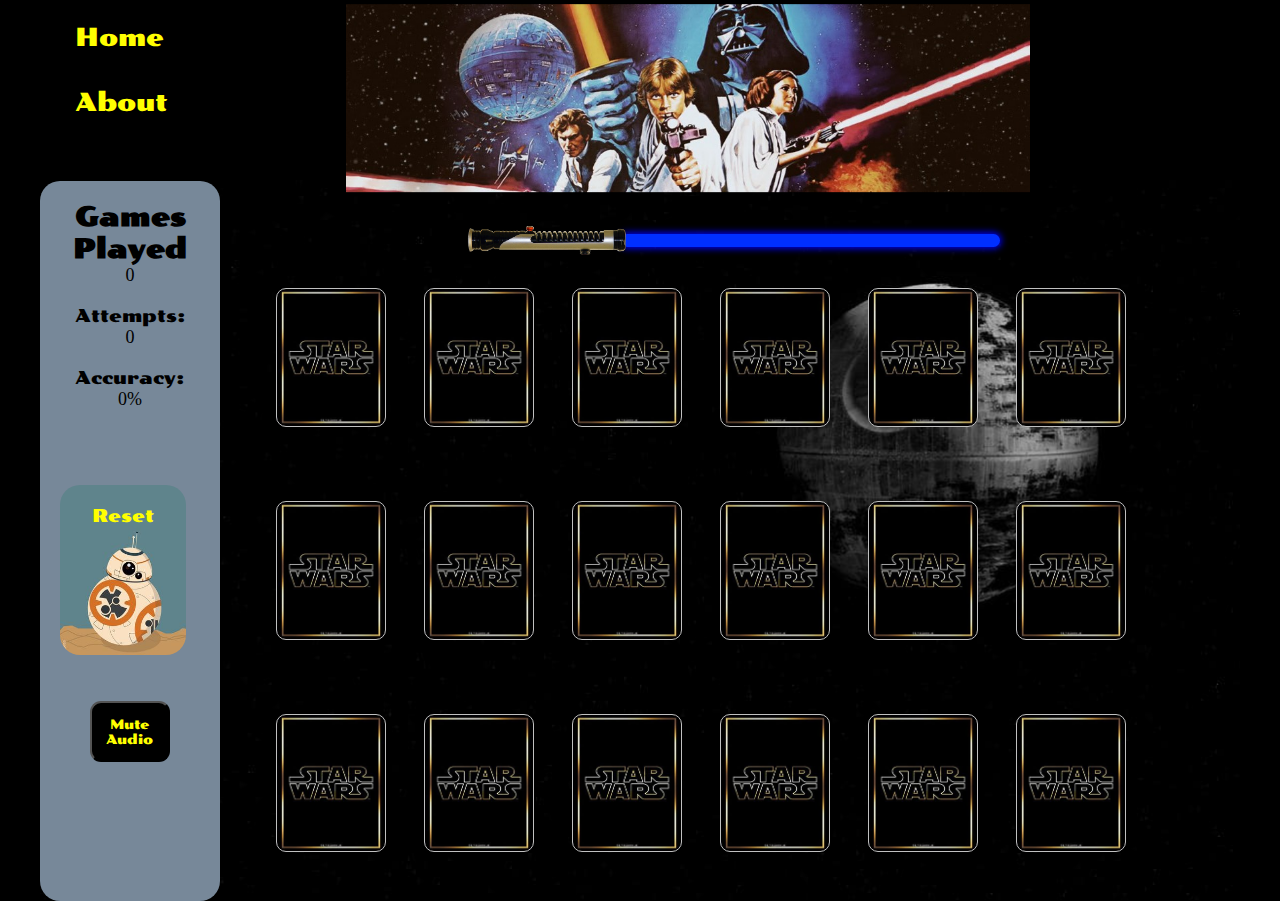
<file: index.html>
<!DOCTYPE html>
<html>
<head>
    <link rel="stylesheet" type="text/css" href="style.css">
    <link href="https://fonts.googleapis.com/css?family=Poller+One" rel="stylesheet">
    <script src="https://code.jquery.com/jquery-3.1.0.js"></script>
    <script src="main.js"></script>
    <title>Star Wars Memory Match</title>
    <link rel="icon" href="images/helmet-icon.png">
</head>
<body>
    <div className="audio">
        <audio class="dialogue" id="leia" src="sounds/dialogue/leia.mp3" volume="0.5"></audio>
        <audio class="dialogue" id="darthVader" src="sounds/dialogue/darthVader.mp3" volume="0.5"></audio> 
        <audio class="dialogue" id="yoda" src="sounds/dialogue/yoda.mp3" volume="0.5"></audio> 
        <audio class="dialogue" id="hanSolo" src="sounds/dialogue/hanSolo.mp3" volume="0.5"></audio> 
        <audio class="dialogue" id="lukeSkywalker" src="sounds/dialogue/lukeSkywalker.mp3" volume="0.5"></audio> 
        <audio class="dialogue" id="c3po" src="sounds/dialogue/c3po.mp3" volume="0.5"></audio> 
        <audio class="dialogue" id="r2-d2" src="sounds/dialogue/r2-d2.mp3" volume="0.5"></audio> 
        <audio class="dialogue" id="kyloRen" src="sounds/dialogue/kylo_ren.mp3" volume="0.5"></audio> 
        <audio class="dialogue" id="rey" src="sounds/dialogue/rey.mp3" volume="0.5"></audio> 
        <audio class="dialogue" id="theme_song" src="sounds/dialogue/theme_song.mp3" volume="0.5"></audio> 
        <audio class="dialogue" id="imperial_march" src="sounds/dialogue/imperial_march.mp3" volume="0.5"></audio> 
    </div>
    <div onClick="modalCloseLose()"class="modalLose">
            <head>
                <link rel="stylesheet" type="text/css" href="ending.css">
            </head>
            <body>
                <div class="fade"></div>
                    <section class="star-wars">
                        <div class="crawl">
                                <div class="title">
                                    <p>Episode IV</p>
                                    <h1>Memory Match Fail</h1>
                                </div>
                                <p>You have failed to resist the power of the dark side. Emporer Palpatine has taken control of you as you feel the the power of
                                    the dark side pulse through your veins. The sith now controls all of the galaxy...</p>
                                <p>Click to close...</p>
                        </div>
                    </section>
            </body>
        </div>
        <div onClick="modalCloseWin()"class="modalWin">
                <head>
                    <link rel="stylesheet" type="text/css" href="ending.css">
                </head>
                <body>
                    <div class="fade"></div>
                        <section class="star-wars">
                            <div class="crawl">
                                    <div class="title">
                                        <p>Episode IV</p>   
                                        <h1>Memory Match Victory</h1>
                                    </div>
                                    <p> Congradulations! you have proved yourself as a true Jedi Knight. You have resisted the dark side and reclaimed peace to the galaxy!</p>
                                    <p>Click to close...</p>
                            </div>
                        </section>
                </body>    
        </div>
    <div id="header">
        <a class="about" href="about.html">About</a> 
         <a src="images/star-wars-banner.jpg" class="link_to_starting" href="home.html">Home</a>
        <a href="home.html"><img src="images/star-wars-banner.jpg" id="banner"></a>
    </div>
    <div id="row_container">
        <div id="stats">
            <div class="games-played">
                <h2 class="label">Games Played</h2>
                <div class="value">0</div>
            </div>
            <div class="attempt">
                <div class="label">Attempts:</div>
                <div contentEditable=true data-text="0" class="value"></div>
            </div>
            <div class="accuracy">
                <div class="label">Accuracy:</div>
                <div contentEditable=true data-text="0%" class="value"></div>
            </div>
            <div id="reset">Reset</div>
            <button class="muteButton"onClick="muteAudio()">Mute Audio</button>
            <img class="audio-tag" src="./images/audio_icon.png" alt="">
        </div>
        <div class="row_health">
            <div id="health_container">
                <div id="health">
                    <img class="lightsaberImg"src="images/Qui-Gon_saber.gif" alt="">
                </div>
            </div>
        </div>  
            <div class="container">
                <div class="flip">
                    <div class="face front"></div>
                    <div id="card1" class="face back"></div>
                </div>
            </div>
            <div class="container">
                <div class="flip">
                    <div class="face front"></div>
                    <div id="card2" class="face back"></div>
                </div>
            </div>
            <div class="container">
                <div class="flip">
                    <div class="face front"></div>
                    <div id="card3" class="face back"></div>
                </div>
            </div>
            <div class="container">
                <div class="flip">
                    <div class="face front"></div>
                    <div id="card4" class="face back"></div>
                </div>
            </div>
            <div class="container">
                <div class="flip">
                    <div class="face front"></div>
                    <div id="card5" class="face back"></div>
                </div>
            </div>
            <div class="container">
                <div class="flip">
                    <div class="face front"></div>
                    <div id="card6" class="face back"></div>
                </div>
            </div>
            <div class="container">
                <div class="flip">
                    <div class="face front"></div>
                    <div id="card7" class="face back"></div>
                </div>
            </div>
            <div class="container">
                <div class="flip">
                    <div class="face front"></div>
                    <div id="card8" class="face back"></div>
                </div>
            </div>
            <div class="container">
                <div class="flip">
                    <div class="face front"></div>
                    <div id="card9" class="face back"></div>
                </div>
            </div>
            <div class="container">
                <div class="flip">
                    <div class="face front"></div>
                    <div id="card10" class="face back"></div>
                </div>
            </div>
            <div class="container">
                <div class="flip">
                    <div class="face front"></div>
                    <div id="card11" class="face back"></div>
                </div>
            </div>
            <div class="container">
                <div class="flip">
                    <div class="face front"></div>
                    <div id="card12" class="face back"></div>
                </div>
            </div>
            <div class="container">
                <div class="flip">
                    <div class="face front"></div>
                    <div id="card13" class="face back"></div>
                </div>
            </div>
            <div class="container">
                <div class="flip">
                    <div class="face front"></div>
                    <div id="card14" class="face back"></div>
                </div>
            </div>
            <div class="container">
                <div class="flip">
                    <div class="face front"></div>
                    <div id="card15" class="face back"></div>
                </div>
            </div>
            <div class="container">
                <div class="flip">
                    <div class="face front"></div>
                    <div id="card16" class="face back"></div>
                </div>
            </div>
            <div class="container">
                <div class="flip">
                    <div class="face front"></div>
                    <div id="card17" class="face back"></div>
                </div>
            </div>
            <div class="container">
                <div class="flip">
                    <div class="face front"></div>
                    <div id="card18" class="face back"></div>
                </div>
            </div>
    </div>
</body>
</html>
</file>
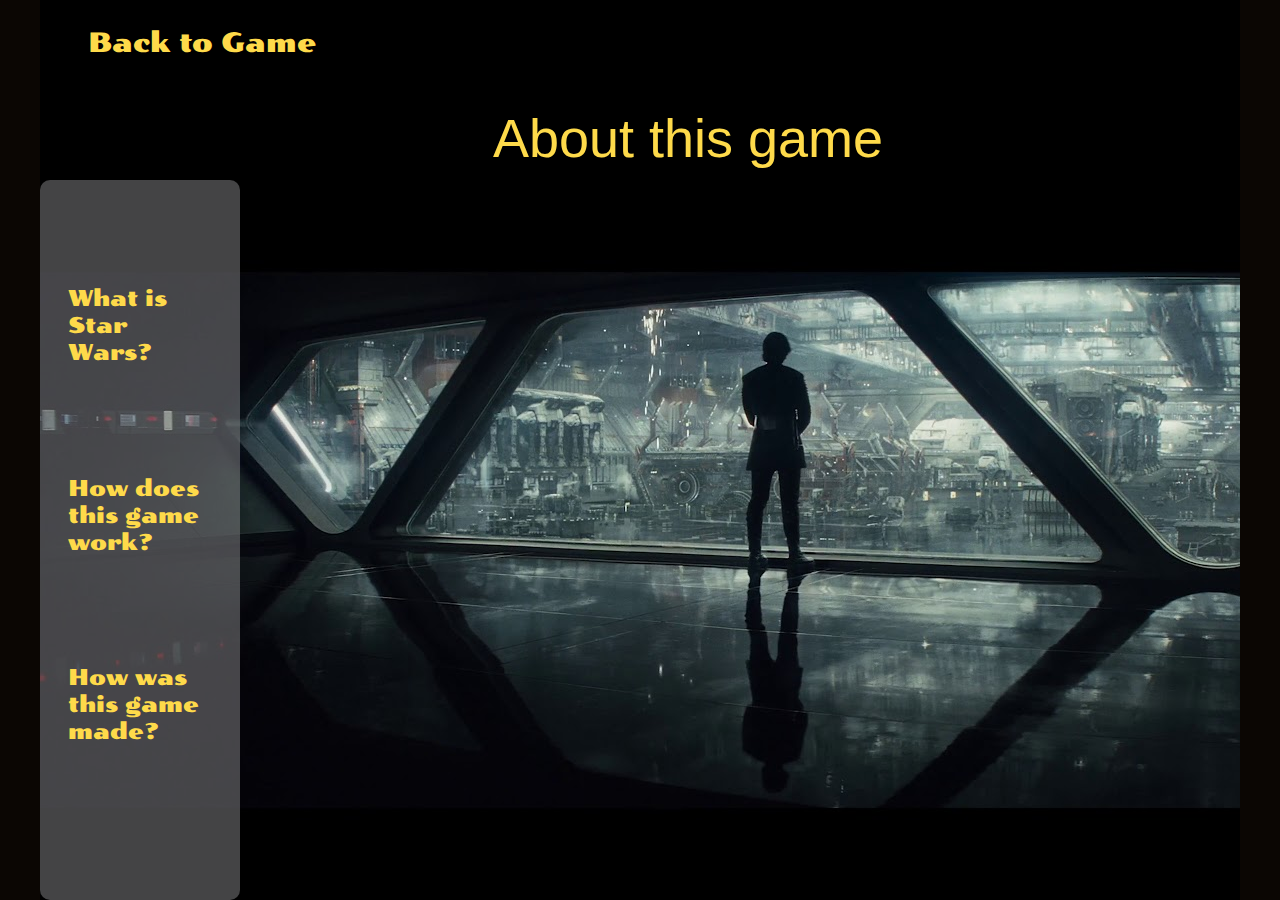
<file: about.html>
<!DOCTYPE html>
<html>
<head>
    <link href="https://fonts.googleapis.com/css?family=Poller+One" rel="stylesheet">
    <link rel="stylesheet" type="text/css" href="about.css"/>
    <script src="https://code.jquery.com/jquery-3.1.0.js"></script>
    <script>
        $(document).ready(function() {
            function whatIsClick() {
                $('#whatIs').click(function(){
                    var whatIsPopUp = $('<div>').addClass('whatIs infoBox').html("<p> Star Wars is an American epic space opera franchise, created by George Lucas and centered around a film series that began with the eponymous 1977 movie </p>");
                    $('#main-content').append(whatIsPopUp);
                    // $('#whatIs').mouseout(function(){
                    //     $('.whatIs').remove();
                    // });
                    $('#doYou').click(function(){
                         $('.whatIs').remove();
                    });
                    $('#rules').click(function(){
                         $('.whatIs').remove();
                    });
                });
            }
            function rulesClick() {
                $('#rules').click(function(){
                    var rulesPopUp = $('<div>').addClass('rules infoBox').html("<p>This is a simple memory match card game.  As you match cards you will hear audio that corresponds to the Star Wars character that you matched. Once all cards have been matched, or if you fail to match all the cards before the lightsaber runs out, you will get a Star Wars surprise</p>");
                    $('#main-content').append(rulesPopUp);
                    // $('#rules').mouseout(function(){
                    //      $('.rules').remove();
                    // });
                    $('#whatIs').click(function(){
                         $('.rules').remove();
                    });
                    $('#doYou').click(function(){
                         $('.rules').remove();
                    });
                });
            }
            function doYouClick() {
                $('#doYou').click(function(){
                    var doYouPopUp = $('<div>').addClass('doYou infoBox').html("<p>The force is strong with JavaScript, jQuery, HTML, and CSS!</p>");
                    $('#main-content').append(doYouPopUp);
                    // $('#doYou').mouseout(function(){
                    //     $('.doYou').remove();
                    // });
                    $('#whatIs').click(function(){
                        $('.doYou').remove();
                    });
                    $('#rules').click(function(){
                         $('.doYou').remove();
                    });
                });
            }
            whatIsClick();
            rulesClick();
            doYouClick();
        });
    </script>
</head>
<body>
    <div id="header">
        <div class="back"><a href="index.html">Back to Game</a></div><p class="back">About this game</p>
    </div>
    <div id="main-content">
        <div id="side-bar">
            <ul>
                <li id="whatIs">
                    What is Star Wars?
                </li>
                <li id="rules">
                    How does this game work?
                </li>
                <li id="doYou">
                    How was this game made?
                </li>
            </ul>
        </div>
    </div>
</body>
</file>
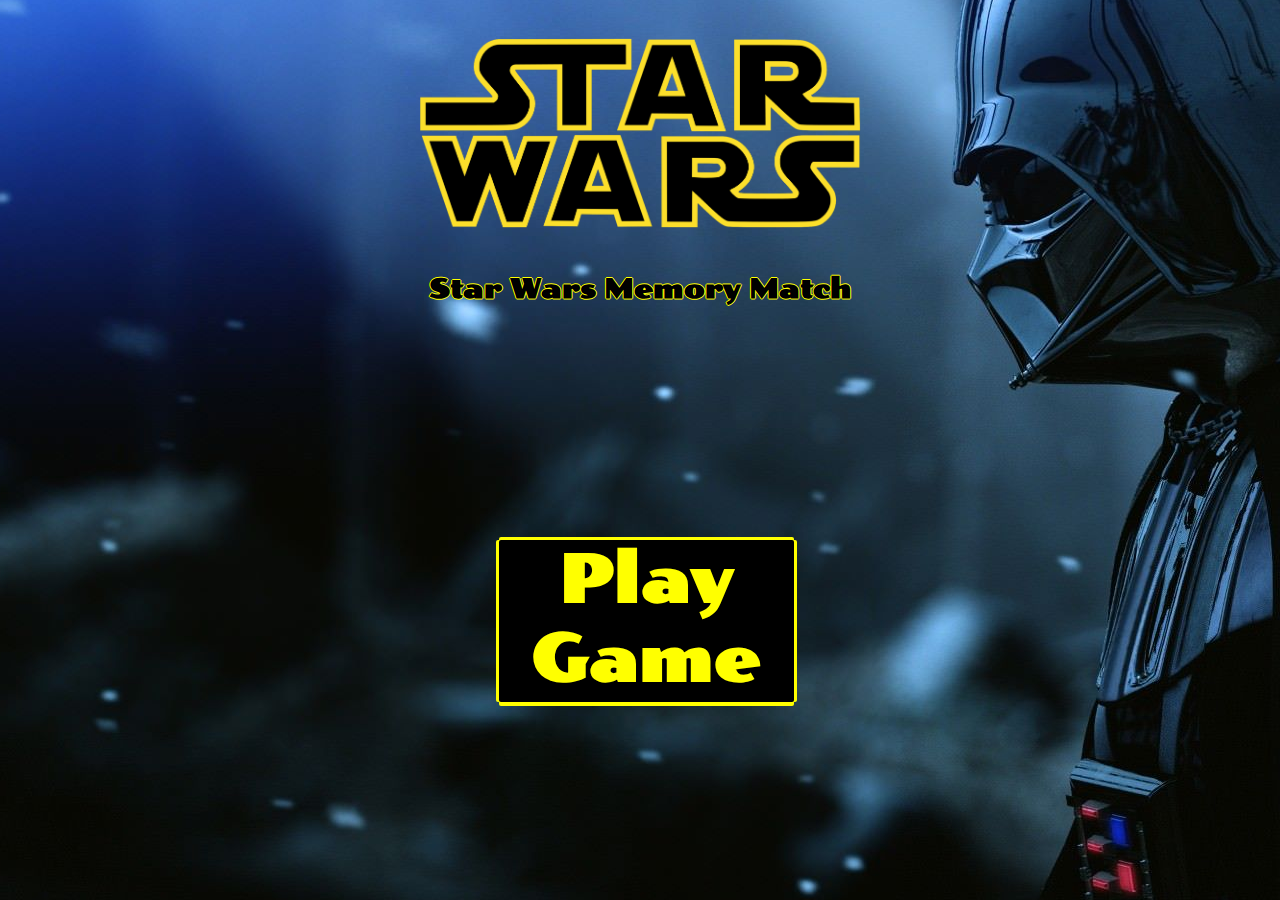
<file: home.html>
<!DOCTYPE html>
<html>
<head>
    <link rel="stylesheet" type="text/css" href="home.css">
    <link href="https://fonts.googleapis.com/css?family=Poller+One" rel="stylesheet">
    <script src="https://code.jquery.com/jquery-3.1.0.js"></script>
    <script src="main.js"></script>
    <title>Star Wars Memory Match</title>
    <link rel="icon" href="lightsaber-icon-2.png">
</head>
<body>
    <img class="intro_title_img"src="images/star_wars_title.png" alt="">
    <div class="intro_container">      
            <h5 class="header">Star Wars Memory Match</h5>   
            <a href="index.html" class="play_game_button">Play Game</a>
    </div>
   
</body>
</html>
</file>
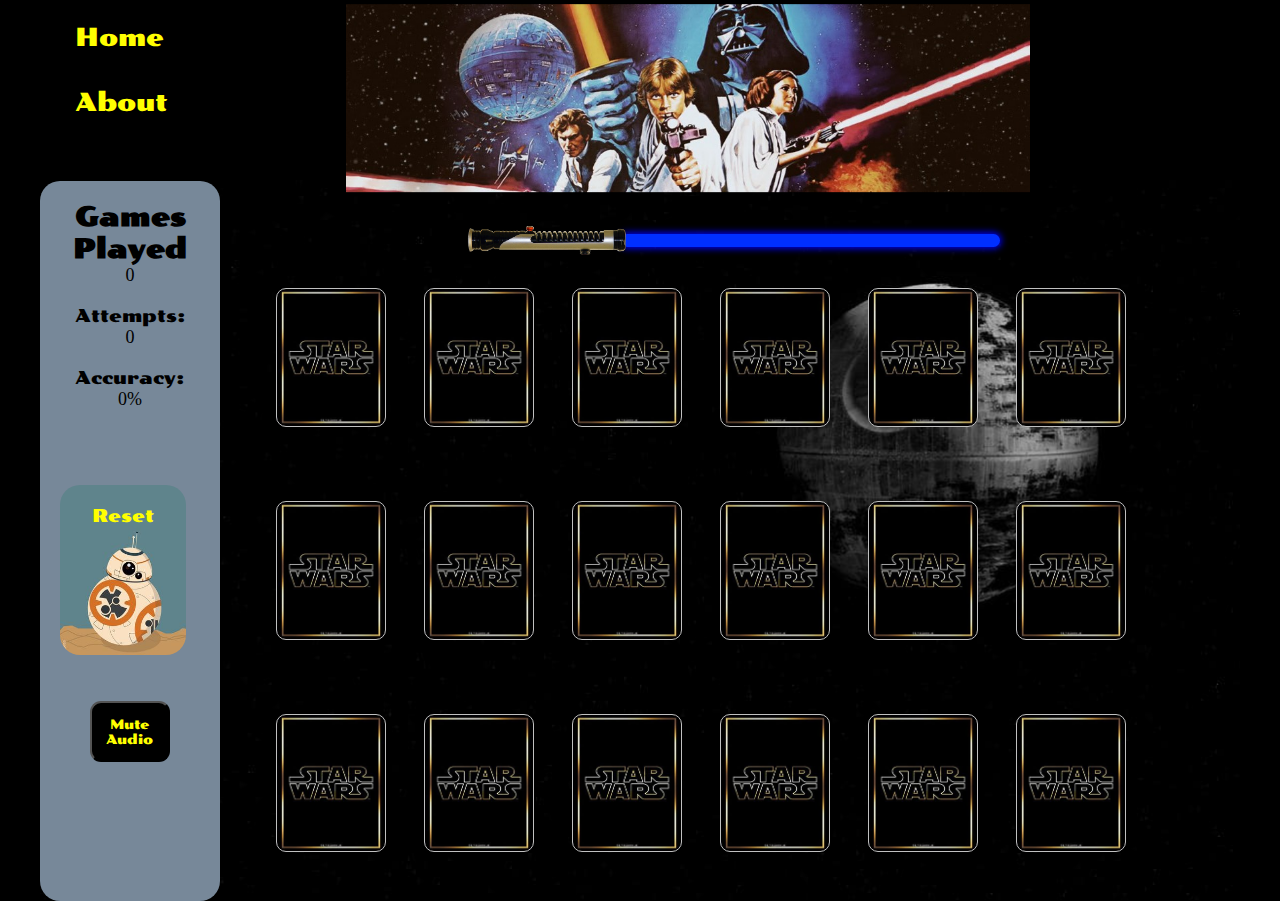
<file: index2.html>
<!DOCTYPE html>
<html>
<head>
    <link rel="stylesheet" type="text/css" href="style.css">
    <link href="https://fonts.googleapis.com/css?family=Poller+One" rel="stylesheet">
    <script src="https://code.jquery.com/jquery-3.1.0.js"></script>
    <script src="main.js"></script>
    <title>Star Wars Memory Match</title>
    <!-- <link rel="icon" href="lightsaber-icon-2.png"> -->
    <link rel="icon" href="images/helmet-icon.png">
</head>
<body>
    <div className="audio">
        <audio class="dialogue" id="leia" src="sounds/dialogue/leia.mp3" volume="0.5"></audio>
        <audio class="dialogue" id="darthVader" src="sounds/dialogue/darthVader.mp3" volume="0.5"></audio> 
        <audio class="dialogue" id="yoda" src="sounds/dialogue/yoda.mp3" volume="0.5"></audio> 
        <audio class="dialogue" id="hanSolo" src="sounds/dialogue/hanSolo.mp3" volume="0.5"></audio> 
        <audio class="dialogue" id="lukeSkywalker" src="sounds/dialogue/lukeSkywalker.mp3" volume="0.5"></audio> 
        <audio class="dialogue" id="c3po" src="sounds/dialogue/c3po.mp3" volume="0.5"></audio> 
        <audio class="dialogue" id="r2-d2" src="sounds/dialogue/r2-d2.mp3" volume="0.5"></audio> 
        <audio class="dialogue" id="kyloRen" src="sounds/dialogue/kylo_ren.mp3" volume="0.5"></audio> 
        <audio class="dialogue" id="rey" src="sounds/dialogue/rey.mp3" volume="0.5"></audio> 
        <audio class="dialogue" id="theme_song" src="sounds/dialogue/theme_song.mp3" volume="0.5"></audio> 
        <audio class="dialogue" id="imperial_march" src="sounds/dialogue/imperial_march.mp3" volume="0.5"></audio> 
    </div>
    <div onClick="modalCloseLose()"class="modalLose">
            <head>
                <link rel="stylesheet" type="text/css" href="style2.css">
            </head>
            <body>
                <div class="fade"></div>
                    <section class="star-wars">
                        <div class="crawl">
                                <div class="title">
                                    <p>Episode IV</p>
                                    <h1>Memory Match Fail</h1>
                                </div>
                                <p>You have failed to resist the power of the dark side. Emporer Palpatine has taken control of you as you feel the the power of
                                    the dark side pulse through your veins. The first order now controls all of the galaxy...</p>
                                <p>Click to close</p>
                        </div>
                    </section>
            </body>
        </div>
        <div onClick="modalCloseWin()"class="modalWin">
                <head>
                    <link rel="stylesheet" type="text/css" href="style2.css">
                </head>
                <body>
                    <div class="fade"></div>
                        <section class="star-wars">
                            <div class="crawl">
                                    <div class="title">
                                        <p>Episode IV</p>   
                                        <h1>Memory Match Victory</h1>
                                    </div>
                                    <p> Congradulations! you have proved yourself as a true Jedi Knight. You have resisted the dark side and reclamed peace to the galaxy!.</p>
                                    <p>Click to close</p>
                            </div>
                        </section>
                </body>    
        </div>
    <div id="header">
        <a class="about" href="about.html">About</a> 
         <a src="images/star-wars-banner.jpg" class="link_to_starting" href="home.html">Home</a>
        <a href="home.html"><img src="images/star-wars-banner.jpg" id="banner"></a>
        <!-- <a href="home.html"><img src="images/star-wars-banner-home.jpg" id="banner"></a> -->
    </div>
    <div id="row_container">
        <div id="stats">
            <div class="games-played">
                <h2 class="label">Games Played</h2>
                <div class="value">0</div>
            </div>
            <div class="attempt">
                <div class="label">Attempts:</div>
                <div contentEditable=true data-text="0" class="value"></div>
            </div>
            <div class="accuracy">
                <div class="label">Accuracy:</div>
                <div contentEditable=true data-text="0%" class="value"></div>
            </div>
            <div id="reset">Reset</div>
            <button class="muteButton"onClick="muteAudio()">Mute Audio</button>
            <img class="audio-tag" src="./images/audio_icon.png" alt="">
        </div>
        <div class="row_health">
            <div id="health_container">
                <div id="health">
                    <img class="lightsaberImg"src="images/Qui-Gon_saber.gif" alt="">
                </div>
            </div>
        </div>  
            <div class="container">
                <div class="flip">
                    <div class="face front"></div>
                    <div id="card1" class="face back"></div>
                </div>
            </div>
            <div class="container">
                <div class="flip">
                    <div class="face front"></div>
                    <div id="card2" class="face back"></div>
                </div>
            </div>
            <div class="container">
                <div class="flip">
                    <div class="face front"></div>
                    <div id="card3" class="face back"></div>
                </div>
            </div>
            <div class="container">
                <div class="flip">
                    <div class="face front"></div>
                    <div id="card4" class="face back"></div>
                </div>
            </div>
            <div class="container">
                <div class="flip">
                    <div class="face front"></div>
                    <div id="card5" class="face back"></div>
                </div>
            </div>
            <div class="container">
                <div class="flip">
                    <div class="face front"></div>
                    <div id="card6" class="face back"></div>
                </div>
            </div>
            <div class="container">
                <div class="flip">
                    <div class="face front"></div>
                    <div id="card7" class="face back"></div>
                </div>
            </div>
            <div class="container">
                <div class="flip">
                    <div class="face front"></div>
                    <div id="card8" class="face back"></div>
                </div>
            </div>
            <div class="container">
                <div class="flip">
                    <div class="face front"></div>
                    <div id="card9" class="face back"></div>
                </div>
            </div>
            <div class="container">
                <div class="flip">
                    <div class="face front"></div>
                    <div id="card10" class="face back"></div>
                </div>
            </div>
            <div class="container">
                <div class="flip">
                    <div class="face front"></div>
                    <div id="card11" class="face back"></div>
                </div>
            </div>
            <div class="container">
                <div class="flip">
                    <div class="face front"></div>
                    <div id="card12" class="face back"></div>
                </div>
            </div>
            <div class="container">
                <div class="flip">
                    <div class="face front"></div>
                    <div id="card13" class="face back"></div>
                </div>
            </div>
            <div class="container">
                <div class="flip">
                    <div class="face front"></div>
                    <div id="card14" class="face back"></div>
                </div>
            </div>
            <div class="container">
                <div class="flip">
                    <div class="face front"></div>
                    <div id="card15" class="face back"></div>
                </div>
            </div>
            <div class="container">
                <div class="flip">
                    <div class="face front"></div>
                    <div id="card16" class="face back"></div>
                </div>
            </div>
            <div class="container">
                <div class="flip">
                    <div class="face front"></div>
                    <div id="card17" class="face back"></div>
                </div>
            </div>
            <div class="container">
                <div class="flip">
                    <div class="face front"></div>
                    <div id="card18" class="face back"></div>
                </div>
            </div>
    </div>
</body>
</html>
</file>
<file: style.css>
body {
    margin: 0;
    width: 100vw;
    height: 100vh;
    font-family: darkFont;
    background-color: silver;
    cursor: url('images/oth28.cur'), auto;
}
.about{
    font-size: 25px;
    color:yellow;
    font-family: 'Poller One';
}
.link_to_starting{
    font-size: 25px;
    color:yellow;
    font-family: 'Poller One';  
}
#header{
    width: 100vw;
    height: 20vh;
    background-color: #000000;
    position: relative;
    margin: auto;
}
a{
    font-size: 3vmin;
    text-decoration: none;
    left: 35px;
    color: blanchedalmond;
}
a:first-child{
    position: absolute;
    top: 49%;
}
a:nth-child(2){
    position: absolute;
    top: 13%;
}
#stats{
    margin-top: 1px;
    margin-right: 20px;
    float: left;
    width: 15vw;
    height: 80vh;
    background-color: rgb(119,136,153);
    text-align: center;
    border-radius: 20px;
    box-sizing: border-box;
    padding: 20px;
    font-size: 2vmin;
}
.row_health{
    padding-top: 15px;
    padding-left: 10px;
    height: 10%;
    width: 100%;
    box-sizing: border-box;

}
#row_container{
    background-image: url('images/star_wars_background.jpg');
    background-position: 50% 50%;
    background-size: cover;
    width: 100vw;
    height: 80vh;
    border-radius: 0 0 10px 0;
    margin: auto;
}
#health_container{
    height: 42px;
    width: 315px;
    margin: 39px 0px 22px 48%;
    position: relative;   
}
.lightsaber_container{
    width: 50%;
    margin: -100px 8px 5px 29%;
}
.lightsaberImg{
    width: 194px;
    position: absolute;
    left: 0;
    transform: translate(-91%,-51.25%);
}
#health{
    height: 13px;
    width: 379px;
    background-color:hsl(229, 100%, 50%);
    border-radius: 13px;
    box-shadow: 0px 0px 7px 1.5px blue;
}

.health2{
    height: 13px;
    width: 379px;
    background-color:hsl(229, 100%, 50%);
    border-radius: 13px;
    box-shadow: 0px 0px 7px 1.5px blue;
}
.muteButton{
    width: 57%;
    height: 9%;
    border-radius: 11px;
    background-color: black;
    color: yellow;
    margin-top: 46px;
    font-family: 'Poller One';
}
.muteButton:hover{
    box-shadow: 0px 0px 7px 4px white;
    cursor: pointer;
}
.modalLose{
    display: none;
    height: 100vh;
    width: 100vw;
    position: fixed;
    background-color: rgba(100,100,100,.5);
    z-index: 1;
}
.modalWin{
    display: none;
    height: 100vh;
    width: 100vw;
    position: fixed;
    background-color: rgba(100,100,100,.5);
    z-index: 1;
}
.container {
    display: inline-block;
    margin: 3% 0 3% 3%;
    border-radius: 10px;
    position: relative;
    width: 9%;
    height: 19%;
}
.value {
    height: 40px;
}
h2.label {
    margin: 0;
    font-size: 3vmin;
    font-family: 'Poller One';
}

div.label{
    font-family: 'Poller One';
}
div#reset {
    color: yellow;
    padding: 20px;
    box-sizing: border-box;
    font-size: 2vmin;
    margin-top: 40%;
    width: 90%;
    height: 25%;
    border-radius: 20px;
    background-image: url('images/bb8_reset.jpg');
    background-position: center;
    background-size: cover;
    background-repeat: no-repeat;
    font-family: 'Poller One';
}
div#reset:hover{
    box-shadow: 0px 0px 7px 4px white;
}
.front{
    height: 100%;
    width: 100%;
    object-fit: cover;
    background-size: 100% 100%;
    border-radius: 10px;
    background-image: url("images/star_wars_back.jpg");
    position: absolute;
    border: 1px solid silver;
}

.front:hover{
    box-shadow: 0px 0px 7px 4px white;
}
.back {
    height: 100%;
    width: 100%;
    border: 1px solid white;
    background-size: 100% 100%;
    border-radius: 10px;
    position: absolute;
}
#banner {
    position: relative;
    width: 57%;
    top: 98px;
    left: 54%;
    transform: translate(-50%,-50%);
    cursor: pointer; 
}

.container .flip.flipped{
    -webkit-transform: rotateY(-180deg);
    box-shadow: 0px 0px 0px 0px; 
}
.container .flip{
    width: 100%;
    height: 100%;
    -webkit-transform-style: preserve-3d;
    -webkit-transition: 0.5s;
}
.container .flip .face{
    width: 100%;
    height: 100%;
    position: absolute;
    -webkit-backface-visibility: hidden;
    z-index:2;
}
.container .flip .front{
    position: absolute;
    z-index: 1;
}
.container .flip .back{
    -webkit-transform: rotateY(-180deg);
}
[contentEditable=true]:empty:not(:focus):before{
    content:attr(data-text)
}
.audio-tag{
    width:56%;
}

     @keyframes shake {
        0% { transform: translate(1px, 1px) rotate(0deg); }
        10% { transform: translate(-1px, -2px) rotate(-1deg); }
        20% { transform: translate(-3px, 0px) rotate(1deg); }
        30% { transform: translate(3px, 2px) rotate(0deg); }
        40% { transform: translate(1px, -1px) rotate(1deg); }
        50% { transform: translate(-1px, 2px) rotate(-1deg); }
        60% { transform: translate(-3px, 1px) rotate(0deg); }
        70% { transform: translate(3px, 1px) rotate(-1deg); }
        80% { transform: translate(-1px, -1px) rotate(1deg); }
        90% { transform: translate(1px, 2px) rotate(0deg); }
        100% { transform: translate(1px, -2px) rotate(-1deg); }
      } 
      .shake {
        animation: shake 0.5s;
        animation-iteration-count: infinite;
      }


/* iphone portrait media query */
@media only screen 
  and (min-device-width: 320px) 
  and (max-device-width: 480px)
  and (-webkit-min-device-pixel-ratio: 2)
  and (orientation: portrait) {
    .lightsaberImg {
        width: 250px;
        position: absolute;
        left: 0;
        transform: translate(-86%,-51.25%);
    }
    #health {
        height: 40%;
        width:379px;
        background-color: blue;
        border-radius: 13px;
        box-shadow: 0px 0px 30px 2px blue;
    }
    #row_container {
        margin: 0px 0px 0px 0%
    }
    .container{
       width:15%;
       height:13%;
    }
    #banner{
       position: relative;
       width: 79%;
       top: 160px;
       left: 58%;
       transform: translate(-50%,-50%);
       margin:auto;
    }
    div#reset{
       font-size:15px;

    }
    .link_to_starting {
        font-size: 25px;    
    }
    .link_to_starting:hover{
        cursor: pointer;
        
    }
    .about{
        font-size: 25px;
    }
    .about:hover{
        cursor: pointer; 
    }
    .muteButton{
        width:90%;
    }
    .audio-tag{
        top:35px;
        position:relative;
    }
}
@media only screen and (min-width: 1200px) {
    #row_container {
        width: 1200px;
       
    }
    .row {
        width: 1200px;
    }
    .row_health{
        width: 1200px;
    }
    #stats{
        width: 180px;
    }
    #header {
        width: 1200px;
    }
} 
@media only screen and (max-width: 800px) and (min-width: 400px), screen and (max-height:750px) and (min-height:193px) {
    .audio-tag{
        transform: rotate(270deg);
    }
    #stats{
        transform: rotate(90deg);
        position: relative;
        align-items: center;
        justify-content: center;
        text-align: center;
        top:260px;
        left:340px;
        height:460px;
        width:110px;
    }
    div#reset{
        font-size:10px;
        transform: rotate(-90deg);
        height:18%;
        width:70px;
        position:relative;

   }
    h2.label{
        transform: rotate(-90deg);
        font-size:10px;
        right:18px;
        position: relative;
        top:10px;
       
    }
    .label{
        transform: rotate(-90deg);
        font-size:10px;
        position: relative;
        top:4px;
        margin:9px;
        right:25px;
    }
    #row_container{
        position:relative;
        width:700px;

        right:70px;
    }
    .value{
        transform: rotate(-90deg);  
        position: relative;
        left: 38%; 
        bottom:30px
    }
    #health_container {
        margin: 7px;
        margin-left: 290px;
        width:315px;
    }
    .lightsaberImg {
        width: 130px;
        position: absolute;
        left: 0;
        transform: translate(-85%,-48.25%);
    } 
    /* #health{
        width:320px !important;
    } */
   #banner{
        position:relative;
        left:50%;
        width:50%;
        height:80%;
        top:70px
    }
    .link_to_starting {
        font-size: 25px;    
    }
    .about{
        font-size: 25px;
    }
    .muteButton{
        transform: rotate(-90deg);
        position:relative;
        top:-20px;  
        bottom:50%;
        background-color:transparent;
        border:0px solid transparent;
        font-size: 8px;
    }
    .muteButton:hover{
        box-shadow: 0px 0px 7px 4px white;
    }
    .container{
        width:58px;
        bottom:10px;
        height:70px;
        position:relative;
    }
}  
@media only  screen and (max-height: 666px) and (min-height: 192px){
    #health_container {
    margin: -4px;
    margin-left: 290px;
    width:315px;
    }
    .lightsaberImg { 
        position: absolute;
        left: 0;
        transform: translate(-85%,-48.25%);
    }

    #health {
        height: 13px;
        width:310px;
        background-color: blue;
        border-radius: 13px;
        box-shadow: 0px 0px 30px 2px blue;

    }
    .container{
    height: 13%;
    width:9%;
    bottom:25px
    }
    div#reset{
    font-size:8px;
    height:60px;
    right:10px

    }
    .link_to_starting {
        font-size: 15px;    
    }
    .link_to_starting:hover{
        cursor: pointer;
        
    }
    .about{
        font-size: 15px;
    }
    .about:hover{
        cursor: pointer; 
    }
    .muteButton{
        width:90%;
    }
    #stats{
        position:relative;
        height:500px;
        width:86px;
        top:160px;
    }
}
@media screen and (max-height:569px){
    #stats{
        top:140px
    }
    #banner{
        top:45px;
    }
}
@media screen and (max-height:543px){
    #stats{
        top:110px
    }
}
@media screen and (max-height:506px){
    #stats{
        top:90px
    }
}

@media screen and (max-height:482px){
    #stats{
        top:80px
    }
    #banner{
        top:45px;
    }
}
@media screen and (max-height:469px){
    #stats{
        top:70px
    }
}
@media screen and (max-height:450px){
    #stats{
        top:60px
    }
}

@media screen and (min-width:557px) and (max-width:799px){
    #banner{
        width:2px;
    }
}

@media only screen and (max-width: 556px) and (min-width:426px){
    #stats{
         height:370px;
         position: relative;
         top:34%;
         left:290px;
         align-items:center;
         justify-content:center;
         transform: rotate(90deg);        
         text-align: center;
         width:15%;
     
     }
     .audio-tag{
        position:relative;
        top:-20px;
    }
     .container{
         width:8%;
         height:8%;
         position:relative;
         float:left;
         display:block;
         margin-right:21px;
         top:-20px;
         left:37px;
     }
     #row_container{
         width:500px
     }
     #health_container {
         margin: -4px;
         margin-left: 240px;
         width:50%;
     }
 
     #health {
         height: 14px;
         width:250px;
         background-color: blue;
         border-radius: 13px;
         box-shadow: 0px 0px 30px 2px blue;
 
     }
     #banner{
         width:65%;
         height:60%;
         position:relative;
         left:290px;
     }
     div#reset{
         font-size:8px;
         height:55px;
         right:10px
 
     }
       .link_to_starting {
         font-size: 10px;    
     }
     .about{
         font-size: 10px;
     }
       h2.label{
         transform: rotate(-90deg);
         font-size:10px;
         right:18px;
         position: relative;
         top:1px;
         font-size:8px
        
     }
     .label{
         transform: rotate(-90deg);
         font-size:10px;
         position: relative;
         top:10px;
         margin:9px;
         right:25px;
         font-size:8px
     }
       .value{
         transform: rotate(-90deg);  
         position: relative;
         left: 49%; 
         bottom:33px
     }
}
 
 @media screen and (max-width: 425px){
    .audio-tag{
        position:relative;
        top:-20px;
    }
     #stats{
         height:370px;
         position: relative;
         top:34%;
         left:230px;
         align-items:center;
         justify-content:center;
         transform: rotate(90deg);        
         text-align: center;
         width:15%;
     
     }
     .container{
         width:8%;
         height:8%;
         position:relative;
         float:left;
         display:block;
         margin-right:21px;
         top:-20px;
     }
     #row_container{
         width:500px
     }
     #health_container {
         margin: -4px;
         margin-left: 200px;
         width:50%;
     }
 
     #health {
         height: 14px;
         width:250px ;
         background-color: blue;
         border-radius: 13px;
         box-shadow: 0px 0px 30px 2px blue;
 
     }
     #banner{
         width:65%;
         height:60%;     
         position:relative;
         left:230px;
     }
     div#reset{
         font-size:8px;
         height:55px;
         right:10px;
 
     }
       .link_to_starting {
         font-size: 10px;    
     }
     .about{
         font-size: 10px;
     }
       h2.label{
         transform: rotate(-90deg);
         font-size:10px;
         right:18px;
         position: relative;
         top:1px;
         font-size:8px;
        
     }
     .label{
         transform: rotate(-90deg);
         font-size:10px;
         position: relative;
         top:10px;
         margin:9px;
         right:25px;
         font-size:8px
     }
       .value{
         transform: rotate(-90deg);  
         position: relative;
         left: 49%; 
         bottom:33px;
     }
 
}


@media screen and (min-width:557px) and (max-width:799px){
    #banner{
        width:400px;
        position:relative;
        left:370px;

    }
}
</file>
<file: ending.css>
body {
    width: 100%;
    height: 100%;
    background: #000;
    overflow: hidden;
  }
  
  .fade {
    position: relative;
    width: 100%;
    min-height: 60vh;
    top: -50px;
    background-image: linear-gradient(0deg, transparent, black 75%);
    z-index: 1;
  }
  
  .star-wars {
    display: flex;
    justify-content: center;
    position: relative;
    height: 800px;
    color: #feda4a;
    font-family: 'Pathway Gothic One', sans-serif;
    font-size: 500%;
    font-weight: 600;
    letter-spacing: 6px;
    line-height: 150%;
    perspective: 400px;
    text-align: justify;
  }
  
  .crawl {
    position: relative;
    /* top: 9999px; */
    top:4000px;
    transform-origin: 50% 100%;
    animation: crawl 60s linear;
  }
  
  .crawl > .title {
    font-size: 90%;
    text-align: center;
  }
  
  .crawl > .title h1 {
    margin: 0 0 100px;
    text-transform: uppercase;
  }
  
  @keyframes crawl {
    0% {
      top: 0;
      transform: rotateX(20deg)  translateZ(0);
    }
    100% { 
      top: -6000px;
      transform: rotateX(25deg) translateZ(-2500px);
    }
  }
</file>
<file: about.css>
html{
    cursor: url('images/normal.cur'), auto;
}

body{
    margin:0;
    background-color: #0b0603;
    height: 100vh;
    width: 100vw;
}
a{
    text-decoration: none;
    color: blanchedalmond;
    color: #feda4a;
}
a:hover{
    cursor: pointer;
}
#header{
    height: 20vh;
    width: 100vw;
    background-color: black;
    box-sizing: border-box;
    margin: auto;
}
#main-content{
    margin: auto;
    height: 80vh;
    width: 100vw;
    background-image: url('images/about_background.jpg');
    background-size: cover;
    background-repeat: no-repeat;
    position: relative;
}
#header p{
    font-family: 'Roboto', Avenir, sans-serif;
    color: blanchedalmond;
    font-size: 6vmin;
    text-align: center;
    margin-top:0;
    padding-top: 4%;
    color: #feda4a;
}
ul{
    margin:0;
    padding: 20px;
    font-size: 22px;
    font-family: 'Poller One', cursive;
    color: blanchedalmond;
}
li {
    padding: 15% 5%;
    list-style-type: none;
    cursor: pointer;
    margin: 38% 0;
    color: #feda4a;
}
.whatIs{
    top: 10%;
    font-family: 'Poller One';
}
.rules{
    top: 40%;
    font-family: 'Poller One';
}
.doYou{
    top: 70%;
    font-family: 'Poller One';
}
.infoBox {
    position: absolute;
    background-color: rgba(128,128,131,0.72);
    width: 50%;
    margin-left: 5%;
    border-radius: 10px;
    padding: 1%;
    font-size: 2vmin;
    color: blanchedalmond;
    font-family: 'Poller One';
    display: inline-block;

}
#side-bar {
    height: 100%;
    width: 25%;
    background-color: rgba(128,128,131,0.53);
    border-radius: 10px;
    box-sizing: border-box;
    display: inline-block;

}
#profile{
    width: 15%;
    position: absolute;
    bottom: 0;
    right: 0;
    border-radius: 120px;
}
.back {
    left: 4%;
    position: relative;
    font-size: 3vmin;
    font-family: 'Poller One';
    top: 15%;
}
@media only screen and (min-width: 1200px) {
    #header {
        width: 1200px;
    }
    #main-content {
        width: 1200px;
    }
    #side-bar{
        width: 200px;
    }
}

@media only screen 
  and (min-device-width: 320px) 
  and (max-device-width: 480px)
  and (-webkit-min-device-pixel-ratio: 2)
  and (orientation: portrait) {
     #main-content{
        background-image: url('images/about_background.png');
        width: 100%;
        height:100%;
        margin-right:auto;
        position:relative;
        left: 20px;
        bottom: 20px;
     }
}
</file>
<file: home.css>
html{
    background-repeat: no-repeat;
    background-size: auto;
    background-image: url('images/11799.jpg');
    background-position: 20% 20%;
    width:100%;
    height:100%;
    cursor: url('images/normal.cur'), auto;
}

.header{
    font-family: 'Poller One';
    text-align: center;
    font-size: 27px;
    color: black;
    text-shadow: 1px 0 yellow, 0 -1px yellow, -1px 0 yellow, 0 1px yellow;
}

.intro_title_img{
    margin: auto;
    display: block;
    width: 35%;
    margin-top: 3%;
}
.play_game_button:hover{
    box-shadow: 0px 0px 7px 4px white;
}

 .play_game_button{
    position: absolute;
    left: 39%;
    width: 23%;
    height: 18%;
    border-radius: 2px;
    top: 60%;
    background-color: black;
    color: yellow;
    font-weight: bold; 
    box-shadow: 3px 0 yellow, 0 -3px yellow, -3px 0 yellow, 0 4px yellow;
    font-size: 66px;
    text-align: center;
    margin-top: 0px;
    font-family: 'Poller One';
    text-decoration: none; 
} 
@media only screen
  and (min-device-width: 320px) 
  and (max-device-width: 480px) 
  and (-webkit-min-device-pixel-ratio: 2) 
  and (orientation: portrait) {
    html{
        background-image: url('images/mobile_2_back.jpg');
    }
    .header{
        font-family: 'Poller One';
        text-align: center;
        font-size: 27px;
        color: black;
        text-shadow: 1px 0 yellow, 0 -1px yellow, -1px 0 yellow, 0 1px yellow;  
    }
    .intro_title_img{
        margin: auto;
        display: block;
        width: 35%;
        margin-top: 15%;
    }
    .play_game_button{
        position: absolute;
        left: 33%;
        width: 40%;
        height: 10%;
        border-radius: 2px;
        top: 75%;
        background-color: black;
        color: yellow;
        font-weight: bold;
        box-shadow: 3px 0 yellow, 0 -3px yellow, -3px 0 yellow, 0 4px yellow;
        font-size: 66px;
        text-align: center;
        margin-top: 0px;
    }
}
@media only screen and (max-width:970px) and (min-width:635px), screen and (max-height:770px) and (min-height:523px){
    .play_game_button{
        font-size:44px;
    }
}
@media only screen and (max-height:522px) and (min-height:192px){
    .play_game_button{
        font-size:35px;
    }
}
@media only screen and (max-width: 636px){
    .play_game_button{
        font-size:35px;
        left:180px;
    }
}

@media only screen and (max-width: 440px){
    .play_game_button{
        font-size:25px;
        left:130px;
    }
}
</file>
<file: style2.css>
body {
    width: 100%;
    height: 100%;
    background: #000;
    overflow: hidden;
  }
  
  .fade {
    position: relative;
    width: 100%;
    min-height: 60vh;
    top: -50px;
    background-image: linear-gradient(0deg, transparent, black 75%);
    z-index: 1;
  }
  
  .star-wars {
    display: flex;
    justify-content: center;
    position: relative;
    height: 800px;
    color: #feda4a;
    font-family: 'Pathway Gothic One', sans-serif;
    font-size: 500%;
    font-weight: 600;
    letter-spacing: 6px;
    line-height: 150%;
    perspective: 400px;
    text-align: justify;
  }
  
  .crawl {
    position: relative;
    /* top: 9999px; */
    top:4000px;
    transform-origin: 50% 100%;
    animation: crawl 60s linear;
  }
  
  .crawl > .title {
    font-size: 90%;
    text-align: center;
  }
  
  .crawl > .title h1 {
    margin: 0 0 100px;
    text-transform: uppercase;
  }
  
  @keyframes crawl {
    0% {
      top: 0;
      transform: rotateX(20deg)  translateZ(0);
    }
    100% { 
      top: -6000px;
      transform: rotateX(25deg) translateZ(-2500px);
    }
  }
</file>
